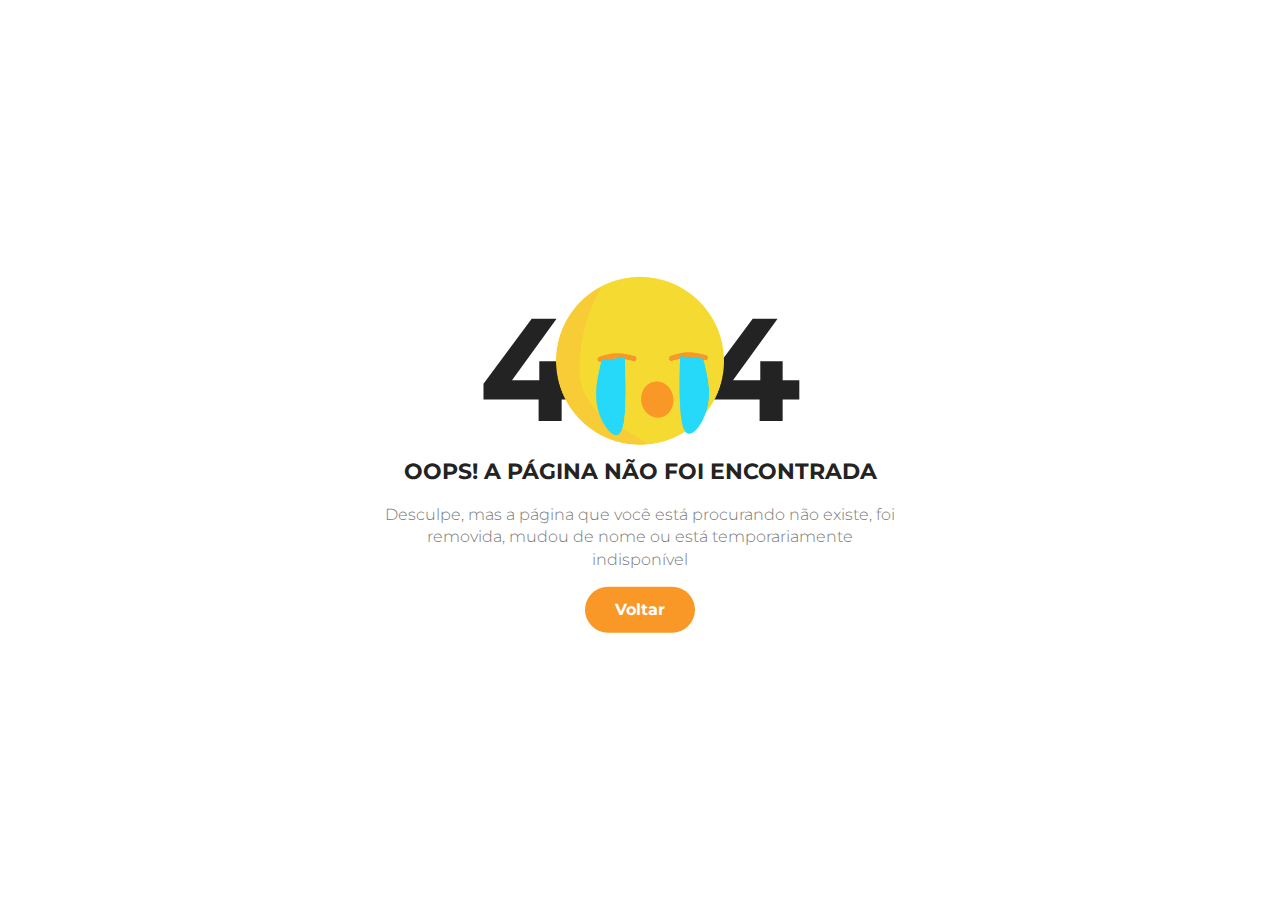
<file: 404/index.html>
<!DOCTYPE html>
<html lang="pt-BR">

<head>
	<meta charset="utf-8">
	<meta http-equiv="X-UA-Compatible" content="IE=edge">
	<meta name="viewport" content="width=device-width, initial-scale=1">
	<!-- The above 3 meta tags *must* come first in the head; any other head content must come *after* these tags -->

	<title>Erro 404 - Página não encontrada</title>

	<!-- Google font -->
	<link href="https://fonts.googleapis.com/css?family=Montserrat:300,700" rel="stylesheet">

	<!-- Custom stlylesheet -->
	<link type="text/css" rel="stylesheet" href="/404/css/style.css" />

	<!-- HTML5 shim and Respond.js for IE8 support of HTML5 elements and media queries -->
	<!-- WARNING: Respond.js doesn't work if you view the page via file:// -->
	<!--[if lt IE 9]>
		  <script src="https://oss.maxcdn.com/html5shiv/3.7.3/html5shiv.min.js"></script>
		  <script src="https://oss.maxcdn.com/respond/1.4.2/respond.min.js"></script>
		<![endif]-->

</head>

<body>

	<div id="notfound">
		<div class="notfound">
			<div class="notfound-404">
				<h1>4<span></span>4</h1>
			</div>
			<h2>Oops! A página não foi encontrada</h2>
			<p>Desculpe, mas a página que você está procurando não existe, foi removida, mudou de nome ou está temporariamente indisponível</p>
			<a href="/laudo/database/">Voltar</a>
		</div>
	</div>

</body>

</html>
</file>
<file: 404/css/style.css>
* {
  -webkit-box-sizing: border-box;
          box-sizing: border-box;
}

body {
  padding: 0;
  margin: 0;
}

#notfound {
  position: relative;
  height: 100vh;
}

#notfound .notfound {
  position: absolute;
  left: 50%;
  top: 50%;
  -webkit-transform: translate(-50%, -50%);
      -ms-transform: translate(-50%, -50%);
          transform: translate(-50%, -50%);
}

.notfound {
  max-width: 520px;
  width: 100%;
  text-align: center;
  line-height: 1.4;
}

.notfound .notfound-404 {
  height: 190px;
}

.notfound .notfound-404 h1 {
  font-family: 'Montserrat', sans-serif;
  font-size: 146px;
  font-weight: 700;
  margin: 0px;
  color: #232323;
}

.notfound .notfound-404 h1>span {
  display: inline-block;
  width: 120px;
  height: 120px;
  background-image: url('/404/img/emoji.png');
  background-size: cover;
  -webkit-transform: scale(1.4);
      -ms-transform: scale(1.4);
          transform: scale(1.4);
  z-index: -1;
}

.notfound h2 {
  font-family: 'Montserrat', sans-serif;
  font-size: 22px;
  font-weight: 700;
  margin: 0;
  text-transform: uppercase;
  color: #232323;
}

.notfound p {
  font-family: 'Montserrat', sans-serif;
  color: #787878;
  font-weight: 300;
}

.notfound a {
  font-family: 'Montserrat', sans-serif;
  display: inline-block;
  padding: 12px 30px;
  font-weight: 700;
  background-color: #f99827;
  color: #fff;
  border-radius: 40px;
  text-decoration: none;
  -webkit-transition: 0.2s all;
  transition: 0.2s all;
}

.notfound a:hover {
  opacity: 0.8;
}

@media only screen and (max-width: 767px) {
  .notfound .notfound-404 {
    height: 115px;
  }
  .notfound .notfound-404 h1 {
    font-size: 86px;
  }
  .notfound .notfound-404 h1>span {
    width: 86px;
    height: 86px;
  }
}
</file>
